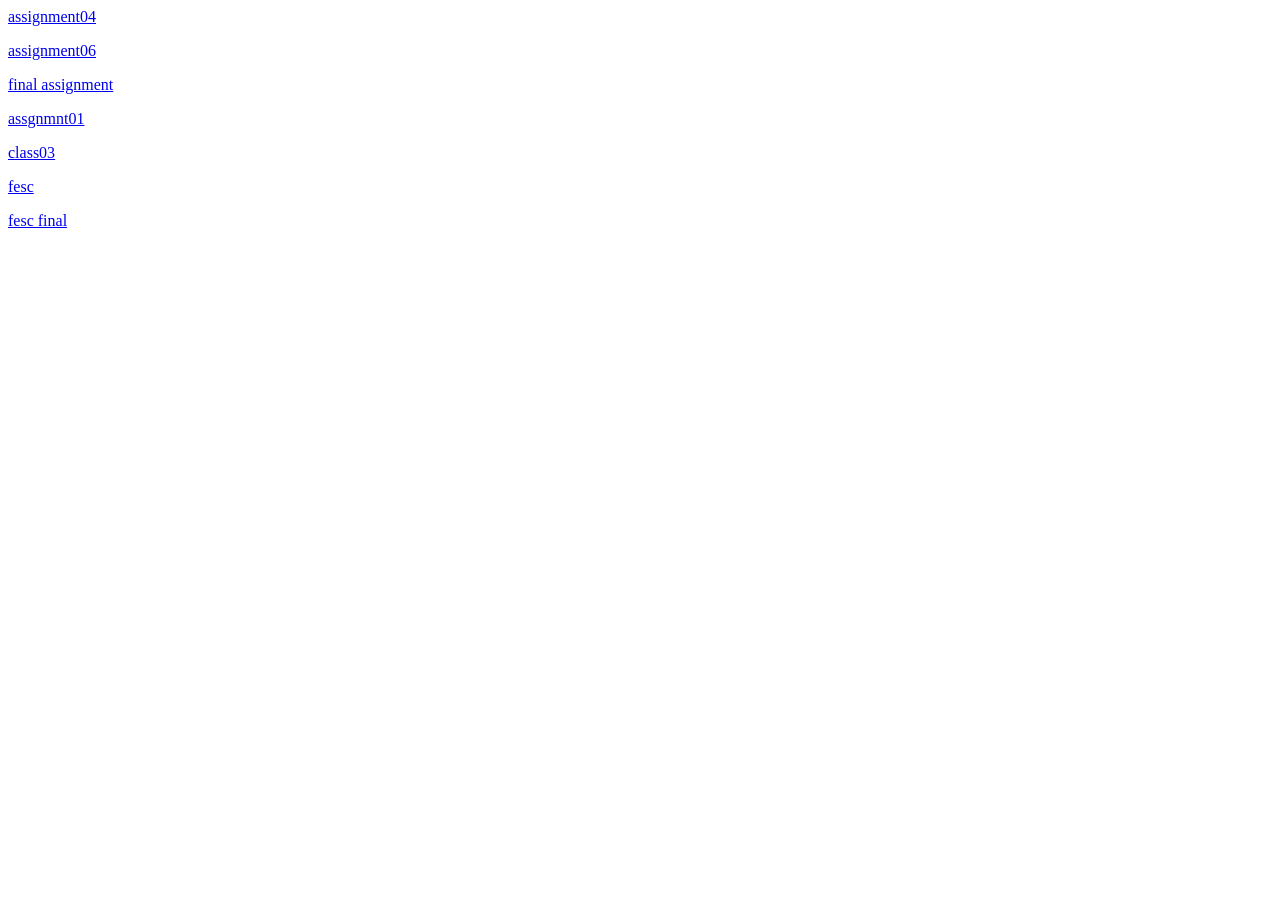
<file: index.html>
<html>
  <head>
    <title>my github pages</title>
  </head>
  <body>
    <p><a href="assignment04/">assignment04</a></p>
    <p><a href="assignment06/">assignment06</a></p>
    <p><a href="final_assignment/">final assignment</a></p>
    <p><a href="assgnmnt01/">assgnmnt01</a></p>
    <p><a href="class03/">class03</a></p>
	<p><a href="fesc/">fesc</a></p>
	<p><a href="fesc_final/home.html">fesc final</a></p>
  </body>
</html>
</file>
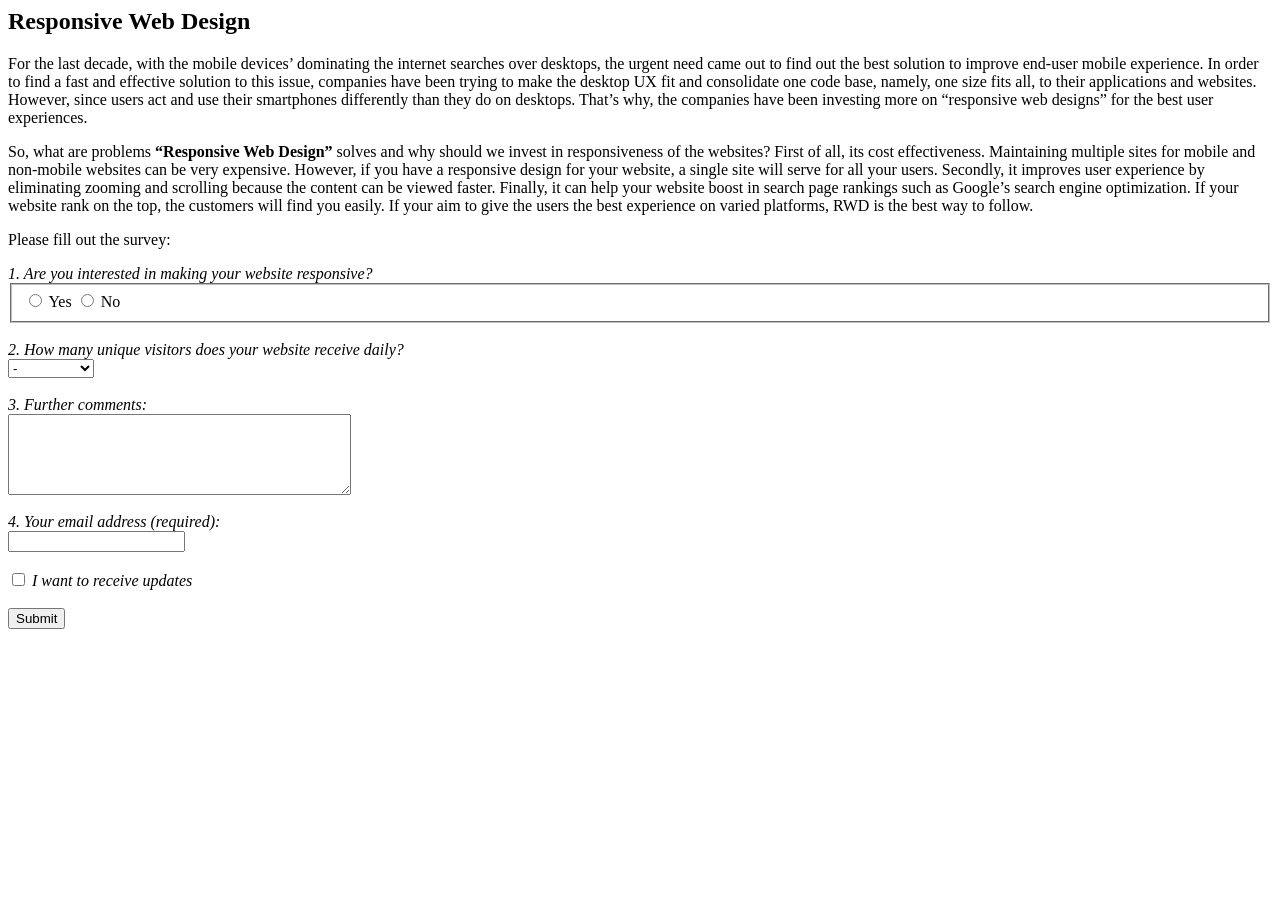
<file: assgnmnt01/index.html>
<DOCTYPE html>
<html lang="en">
  <head>
    <meta charset="utf-8">
    <title>Responsive Web Design</title>
    <script>

    </script>
  </head>
  <body>
    <h2>Responsive Web Design</h2>
	<p>For the last decade, with the mobile devices’ dominating the internet searches over desktops, the urgent need came out to find out the best solution to improve end-user mobile experience. In order to find a fast and effective solution to this issue, companies have been trying to make the desktop UX fit and consolidate one code base, namely, one size fits all, to their applications and websites. However, since users act and use their smartphones differently than they do on desktops. That’s why, the companies have been investing more on “responsive web designs” for the best user experiences. </p>
    <p>So, what are problems <strong>“Responsive Web Design”</strong> solves and why should we invest in responsiveness of the websites? First of all, its cost effectiveness. Maintaining multiple sites for mobile and non-mobile websites can be very expensive. However, if you have a responsive design for your website, a single site will serve for all your users. Secondly, it improves user experience by eliminating zooming and scrolling because the content can be viewed faster. Finally, it can help your website boost in search page rankings such as Google’s search engine optimization. If your website rank on the top, the customers will find you easily. If your aim to give the users the best experience on varied platforms, RWD is the best way to follow. </p>
  
    <div id="survey">
      <p>Please fill out the survey:</p>
      <form id=frm>
        <label> <em>1. Are you interested in making your website responsive? </em> </label> <br/>
        <fieldset data-role="controlgroup" data-type="horizontal">     
          <input data-mini= "true" type="radio" name="rdIsBP" id="rdIsBPYes" value="" />
          <label for="rdIsBPYes">Yes</label>
          <input data-mini="true"  type="radio" name="rdIsBP" id="rdIsBPNo" value="choice-1"  />
          <label for="rdIsBPNo">No</label>
        </fieldset> <br/>
        <label> <em>2. How many unique visitors does your website receive daily?</em> </label> <br/>
        <select required>
          <option value="">-</option>
          <option value="100">0 - 100</option>
          <option value="1000">100 - 1000</option>
          <option value="1000+">1000+</option>
        </select> <br/> <br/>
        <label> <em>3. Further comments:</em> </label> <br/>
        <textarea name="Text1" cols="40" rows="5"></textarea> <br/> <br/>
        <label> <em>4. Your email address (required):</em> </label> <br/>
        <input type="text" name="eaddress" required/> <br/> <br/>
        <input id="checkBox" type="checkbox">
        <label> <em>I want to receive updates </em> </label> <br/> <br/>

        
        <input type="submit" id="btnsubmit" value="Submit" onclick="submitted();"/>
      </form>
    </div>
    <script>
      function submitted() {
        document.getElementById("survey").innerHTML = "<p>Thank you for filling out the survey!";
      }
    </script>
  </body> 
</html>
</file>
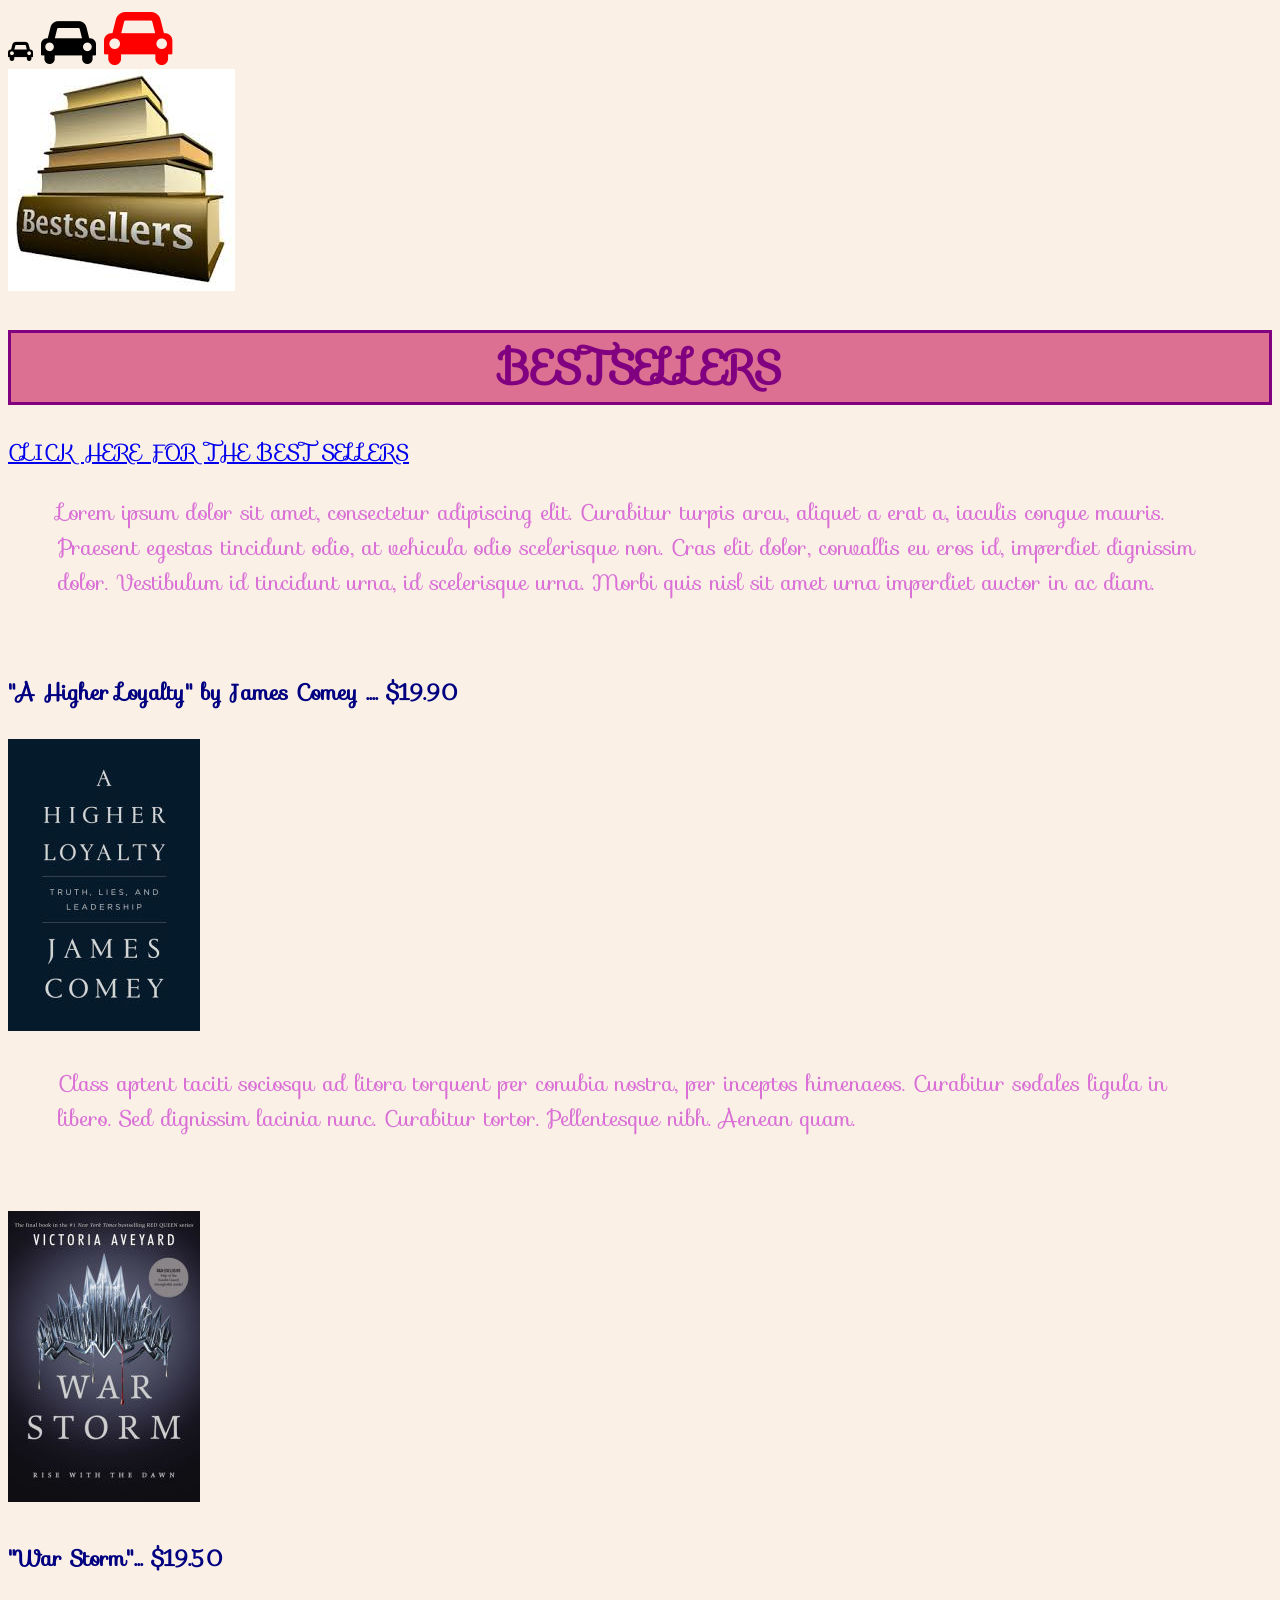
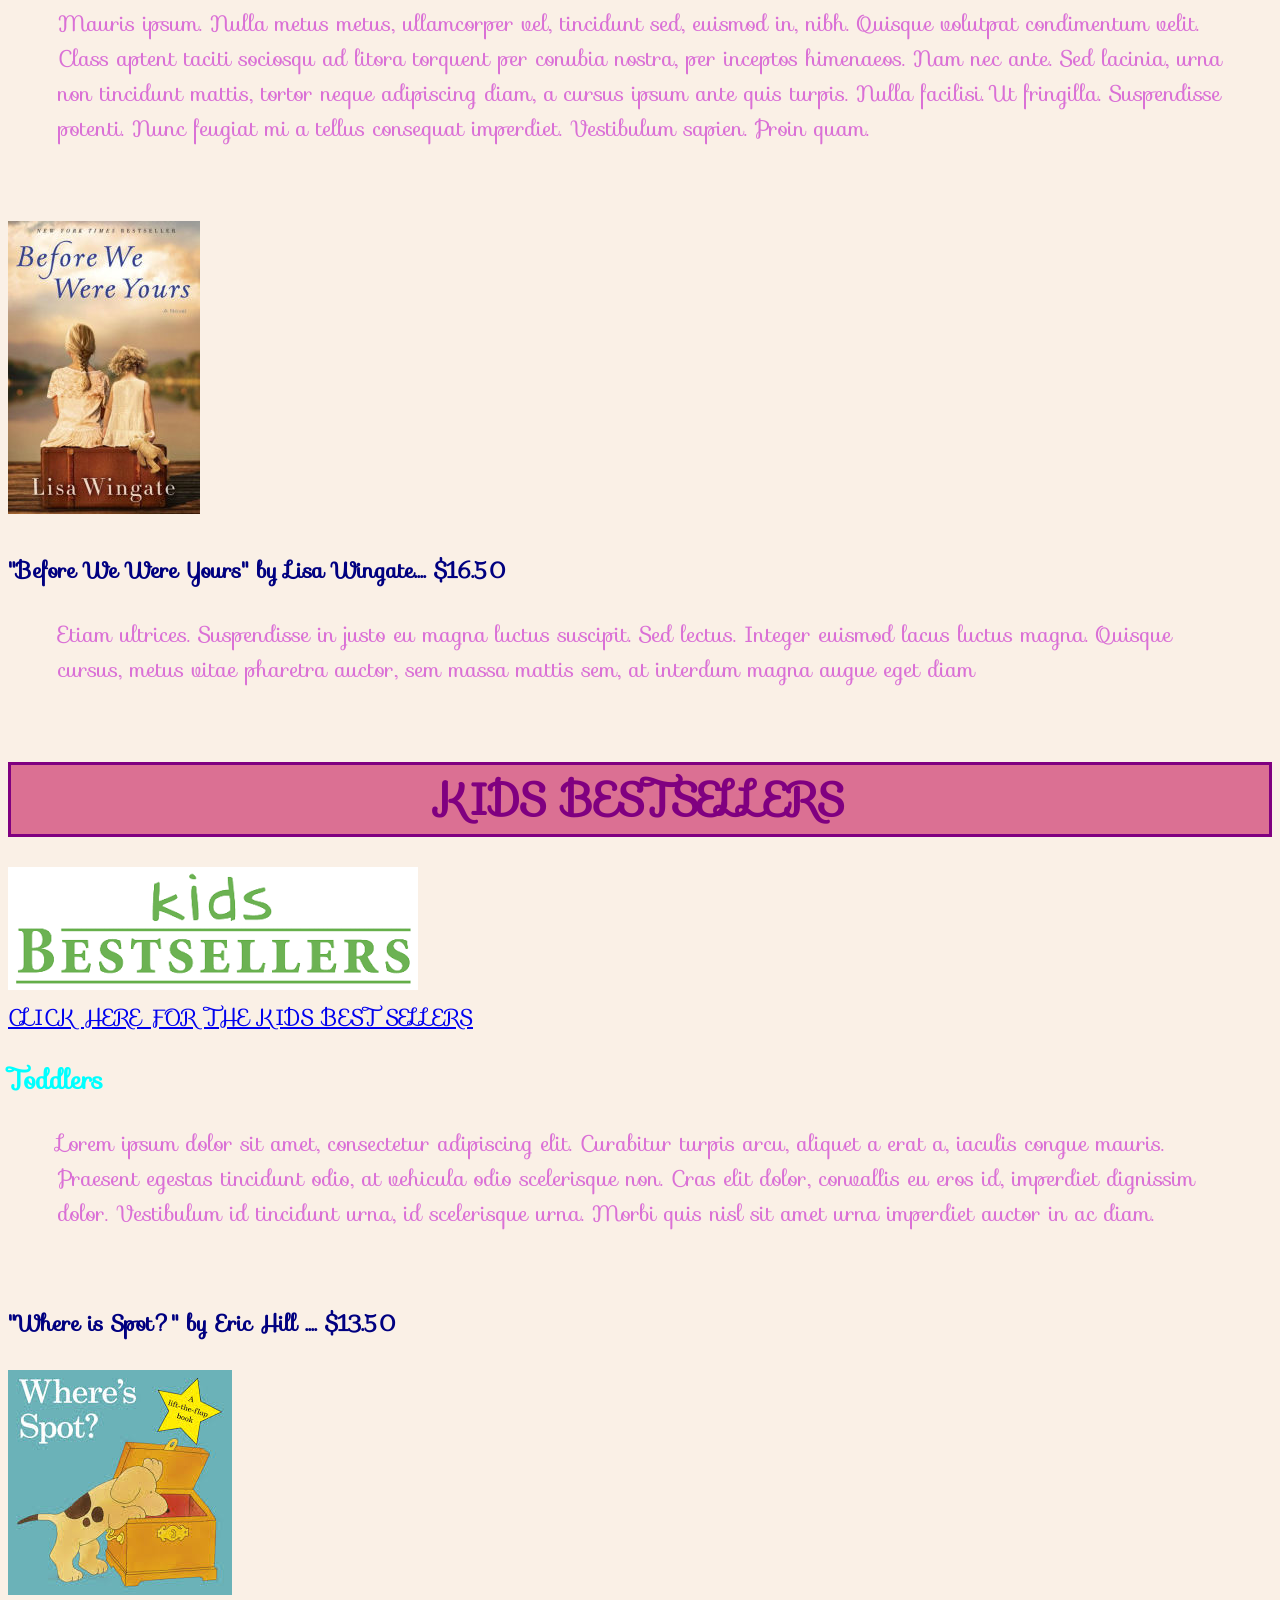
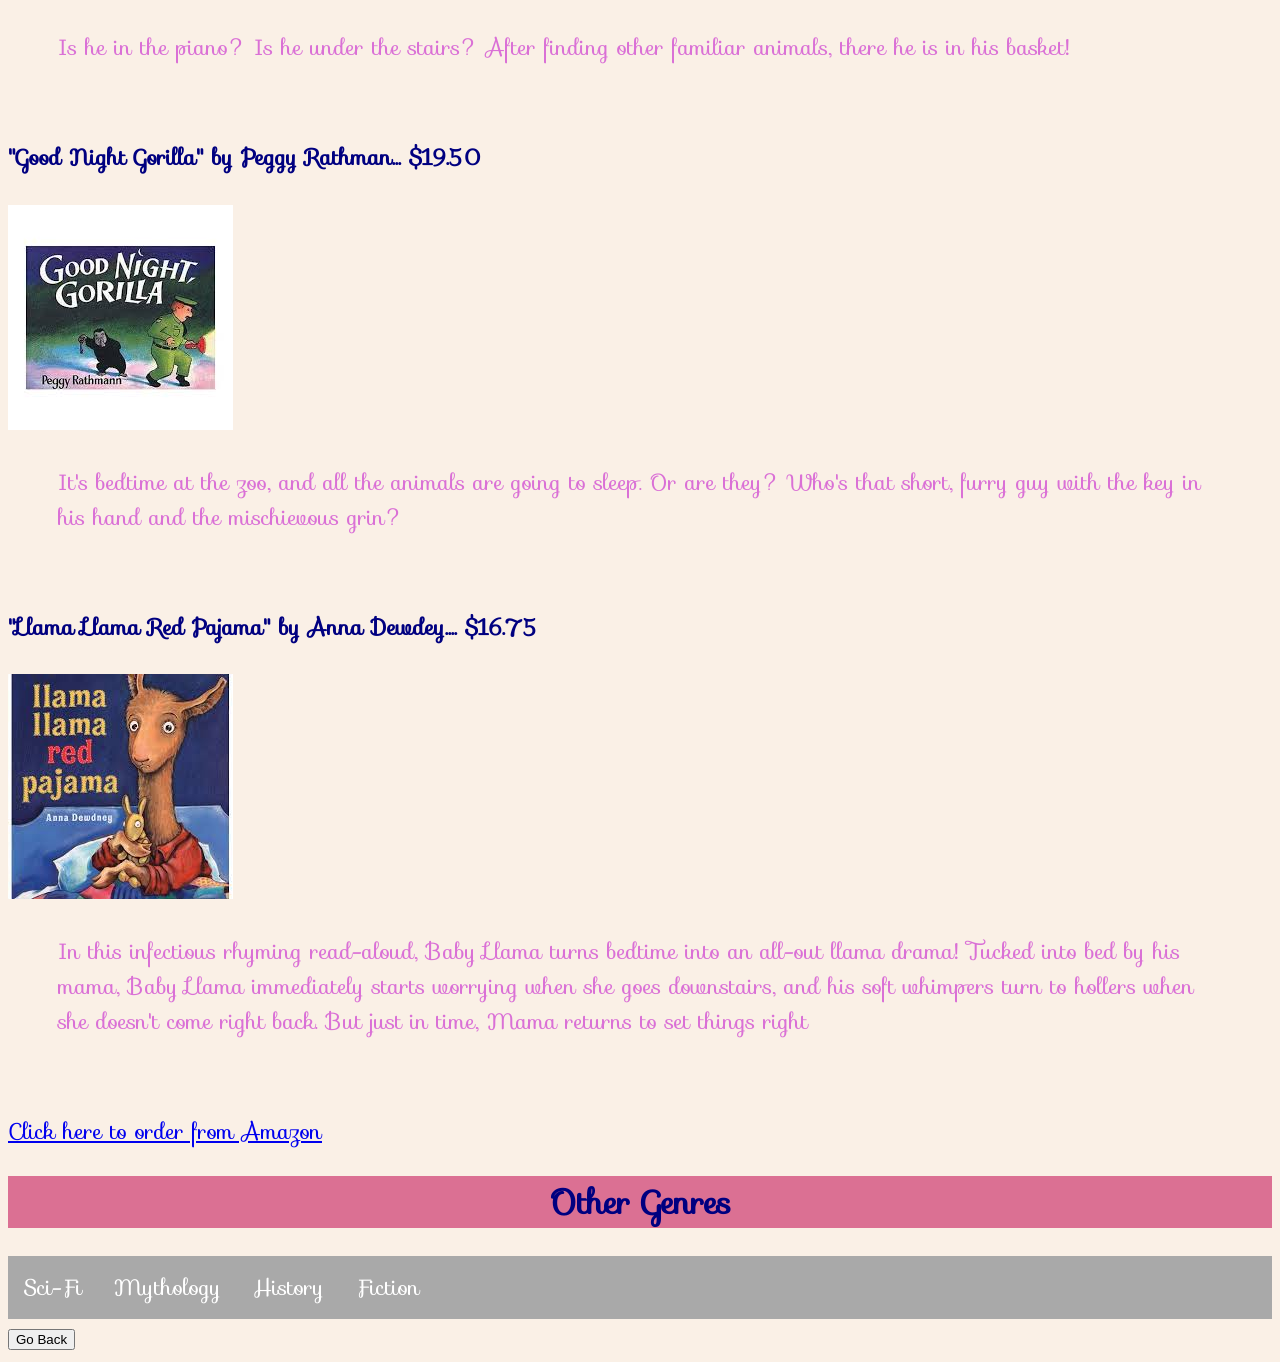
<file: assignment04/index.html>
<!DOCTYPE html>
<html lang="en">
 
<head>
   <title>Best Sellers</title>
  <meta charset="UTF-8"/>
  
  <link rel="stylesheet" href="https://cdnjs.cloudflare.com/ajax/libs/font-awesome/4.7.0/css/font-awesome.min.css">
<link href='https://fonts.googleapis.com/css?family=Sofia' rel='stylesheet'>
<style>
body {
    font-family: 'Sofia';font-size: 22px;
}
</style>

  
<link href="first-stylesheet.css" rel="stylesheet" type="text/css">
</head>
 <body>
   
   <i class="fa fa-car"></i>
<i class="fa fa-car" style="font-size:48px;"></i>
<i class="fa fa-car" style="font-size:60px;color:red;"></i>
   
   <main>
    <div class="BESTSELLERS"></div>
      <div class="KIDSBESTSELLERS"></div>

  </main>
   
    <img src="./images/bestsellers.jfif" alt="bestsellers image"> 
    <h1>BESTSELLERS</h1> 
     <nav>
         <a href="https://www.barnesandnoble.com/b/books/_/N-1fZ29Z8q8">CLICK HERE FOR THE BEST SELLERS</a>
   </nav>
   
     <p>Lorem ipsum dolor sit amet, consectetur adipiscing elit. Curabitur turpis arcu, aliquet a erat a, iaculis congue mauris. Praesent egestas tincidunt odio, at vehicula odio scelerisque non. Cras elit dolor, convallis eu eros id, imperdiet dignissim dolor. Vestibulum id tincidunt urna, id scelerisque urna. Morbi quis nisl sit amet urna imperdiet auctor in ac diam.</p>
   
        <h4>"A Higher Loyalty" by James Comey .... $19.90</h4>
   <img src="./images/a-higher-loyalty.jpg" alt= "book cover">
              <p>Class aptent taciti sociosqu ad litora torquent per conubia nostra, per inceptos himenaeos. Curabitur sodales ligula in libero. Sed dignissim lacinia nunc. Curabitur tortor. Pellentesque nibh. Aenean quam. </p>
   
   <img src="./images/war-storm.jpg" alt= "book-cover">
          <h4>"War Storm"... $19.50</h4>
   
              <p>Mauris ipsum. Nulla metus metus, ullamcorper vel, tincidunt sed, euismod in, nibh. Quisque volutpat condimentum velit. Class aptent taciti sociosqu ad litora torquent per conubia nostra, per inceptos himenaeos. Nam nec ante. Sed lacinia, urna non tincidunt mattis, tortor neque adipiscing diam, a cursus ipsum ante quis turpis. Nulla facilisi. Ut fringilla. Suspendisse potenti. Nunc feugiat mi a tellus consequat imperdiet. Vestibulum sapien. Proin quam. </p>
   
   <img src="./images/before-we-were-yours.jpg" alt= "book-cover">
          <h4>"Before We Were Yours" by Lisa Wingate.... $16.50</h4>
   
              <p>Etiam ultrices. Suspendisse in justo eu magna luctus suscipit. Sed lectus. Integer euismod lacus luctus magna. Quisque cursus, metus vitae pharetra auctor, sem massa mattis sem, at interdum magna augue eget diam</p>
   
<h1>KIDS BESTSELLERS</h1>
    <img src="./images/kidsbestsellers.png" alt= "kids bestseller image"> 
     <nav>
    <a href="https://www.amazon.com/Best-Sellers-Books-Childrens/zgbs/books/4">CLICK HERE FOR THE KIDS BEST SELLERS</a>
       </nav>
   
   <h3>Toddlers</h3>
   
  <p>Lorem ipsum dolor sit amet, consectetur adipiscing elit. Curabitur turpis arcu, aliquet a erat a, iaculis congue mauris. Praesent egestas tincidunt odio, at vehicula odio scelerisque non. Cras elit dolor, convallis eu eros id, imperdiet dignissim dolor. Vestibulum id tincidunt urna, id scelerisque urna. Morbi quis nisl sit amet urna imperdiet auctor in ac diam.</p>
   
          <h4>"Where is Spot?" by Eric Hill .... $13.50</h4>
   <img src="./images/where-is-spot.jfif" alt= "book cover">
              <p>Is he in the piano? Is he under the stairs? After finding other familiar animals, there he is in his basket!</p>
   
          <h4>"Good Night Gorilla" by Peggy Rathman... $19.50</h4>
   <img src="./images/good-night-gorilla.jfif" alt= "book cover">
              <p>It's bedtime at the zoo, and all the animals are going to sleep. Or are they? Who's that short, furry guy with the key in his hand and the mischievous grin?</p>
   
          <h4>"Llama Llama Red Pajama" by Anna Dewdey.... $16.75</h4>
   <img src="./images/llama-llama.jfif" alt= "book cover">
              <p>In this infectious rhyming read-aloud, Baby Llama turns bedtime into an all-out llama drama! Tucked into bed by his mama, Baby Llama immediately starts worrying when she goes downstairs, and his soft whimpers turn to hollers when she doesn't come right back. But just in time, Mama returns to set things right</p>
         
    
        <nav>
    <a href="https://www.amazon.com">Click here to order from Amazon</a>
       </nav>
   
<h2>Other Genres</h2>

<ul>
  <li> <nav>
    <a href="https://www.barnesandnoble.com/b/books/science-fiction-fantasy/_/N-1fZ29Z8q8Z180l;jsessionid=A5254EA1C554420678A964BC7323AFB2.prodny_store01-atgap03">Sci-Fi</a>
       </nav></li>
 <li> <nav>
    <a href="https://www.barnesandnoble.com/b/books/literature/folklore-mythology/_/N-1fZ29Z8q8Z2geb">Mythology</a>
       </nav></li>
   <li> <nav>
    <a href="https://www.barnesandnoble.com/b/books/history/_/N-1fZ29Z8q8Z11km">History</a>
       </nav></li>
   <li> <nav>
    <a href="https://www.barnesandnoble.com/b/books/fiction/_/N-1fZ29Z8q8Z10h8">Fiction</a>
       </nav></li>
  
   </ul>
   
   <button>Go Back</button>
   <nav>
    <a href="https://www.amazon.com"></a>
       </nav>
   
  </body>
</html>
</file>
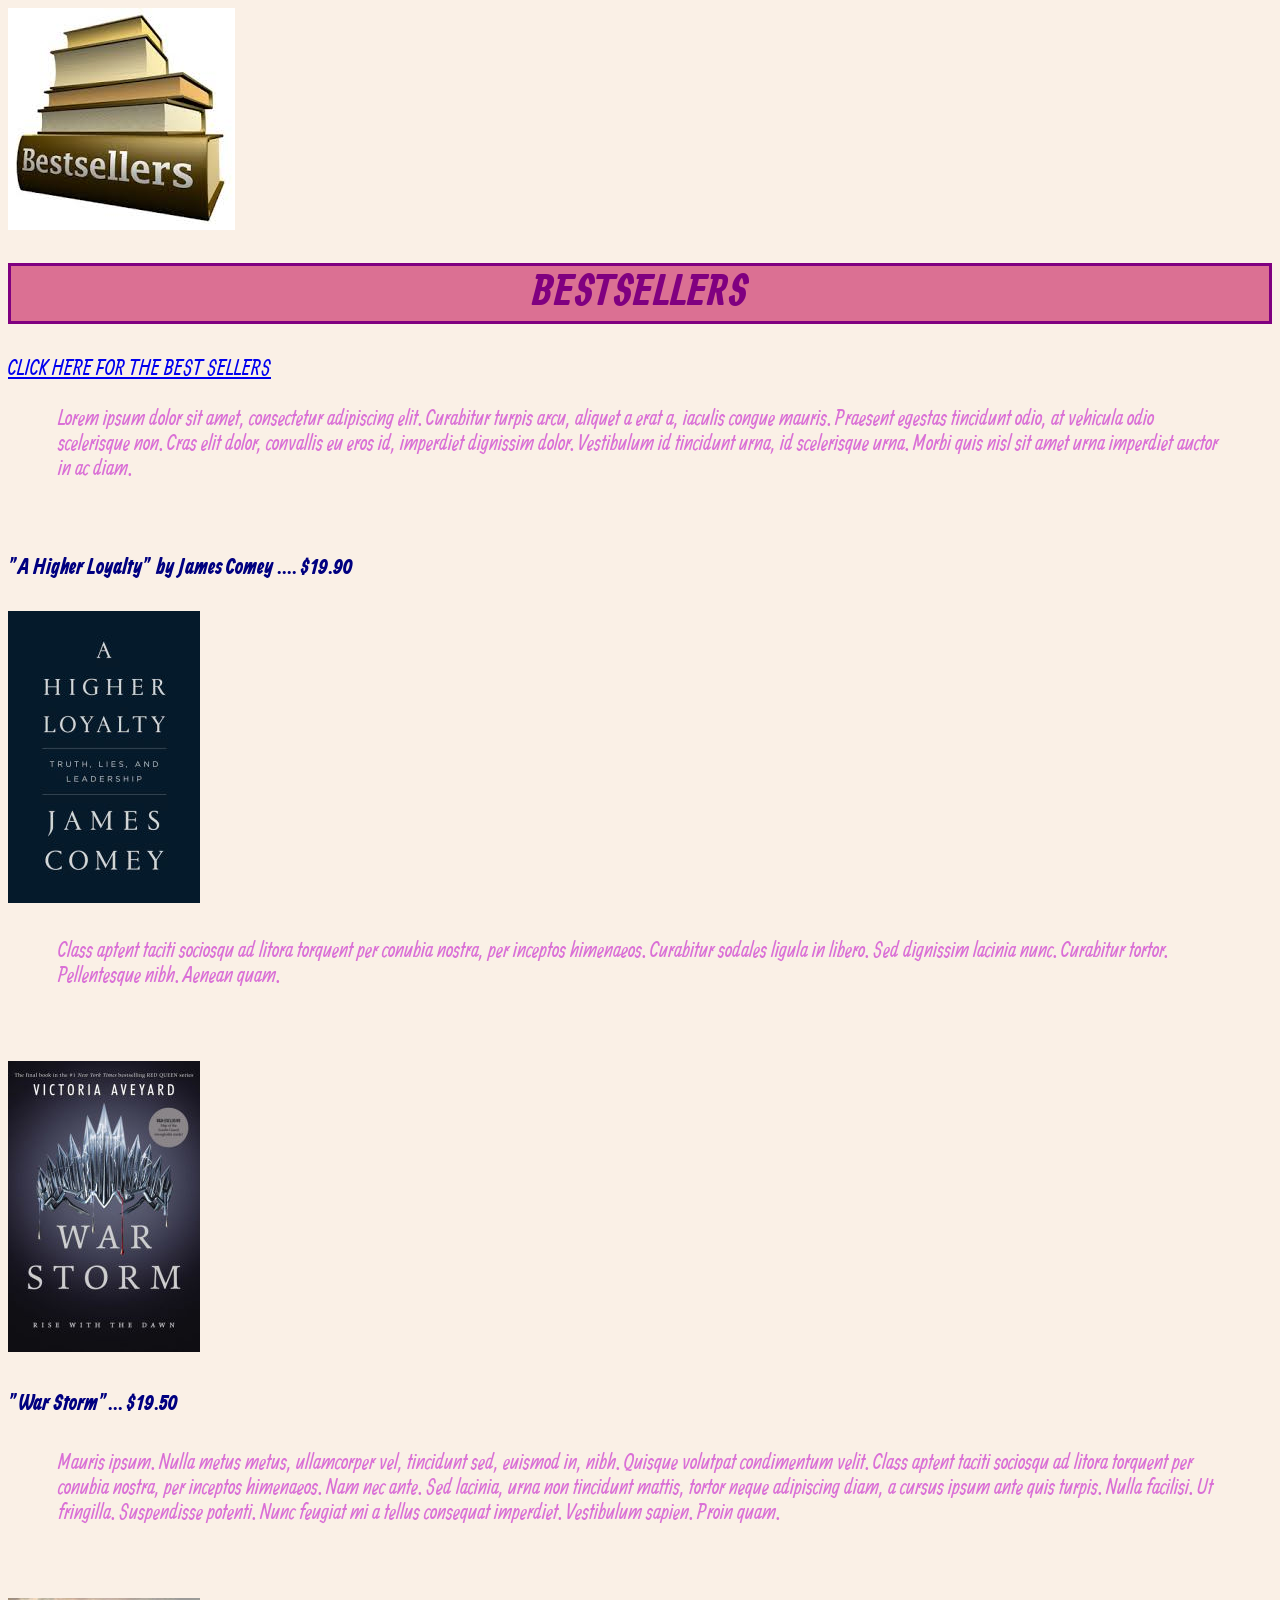
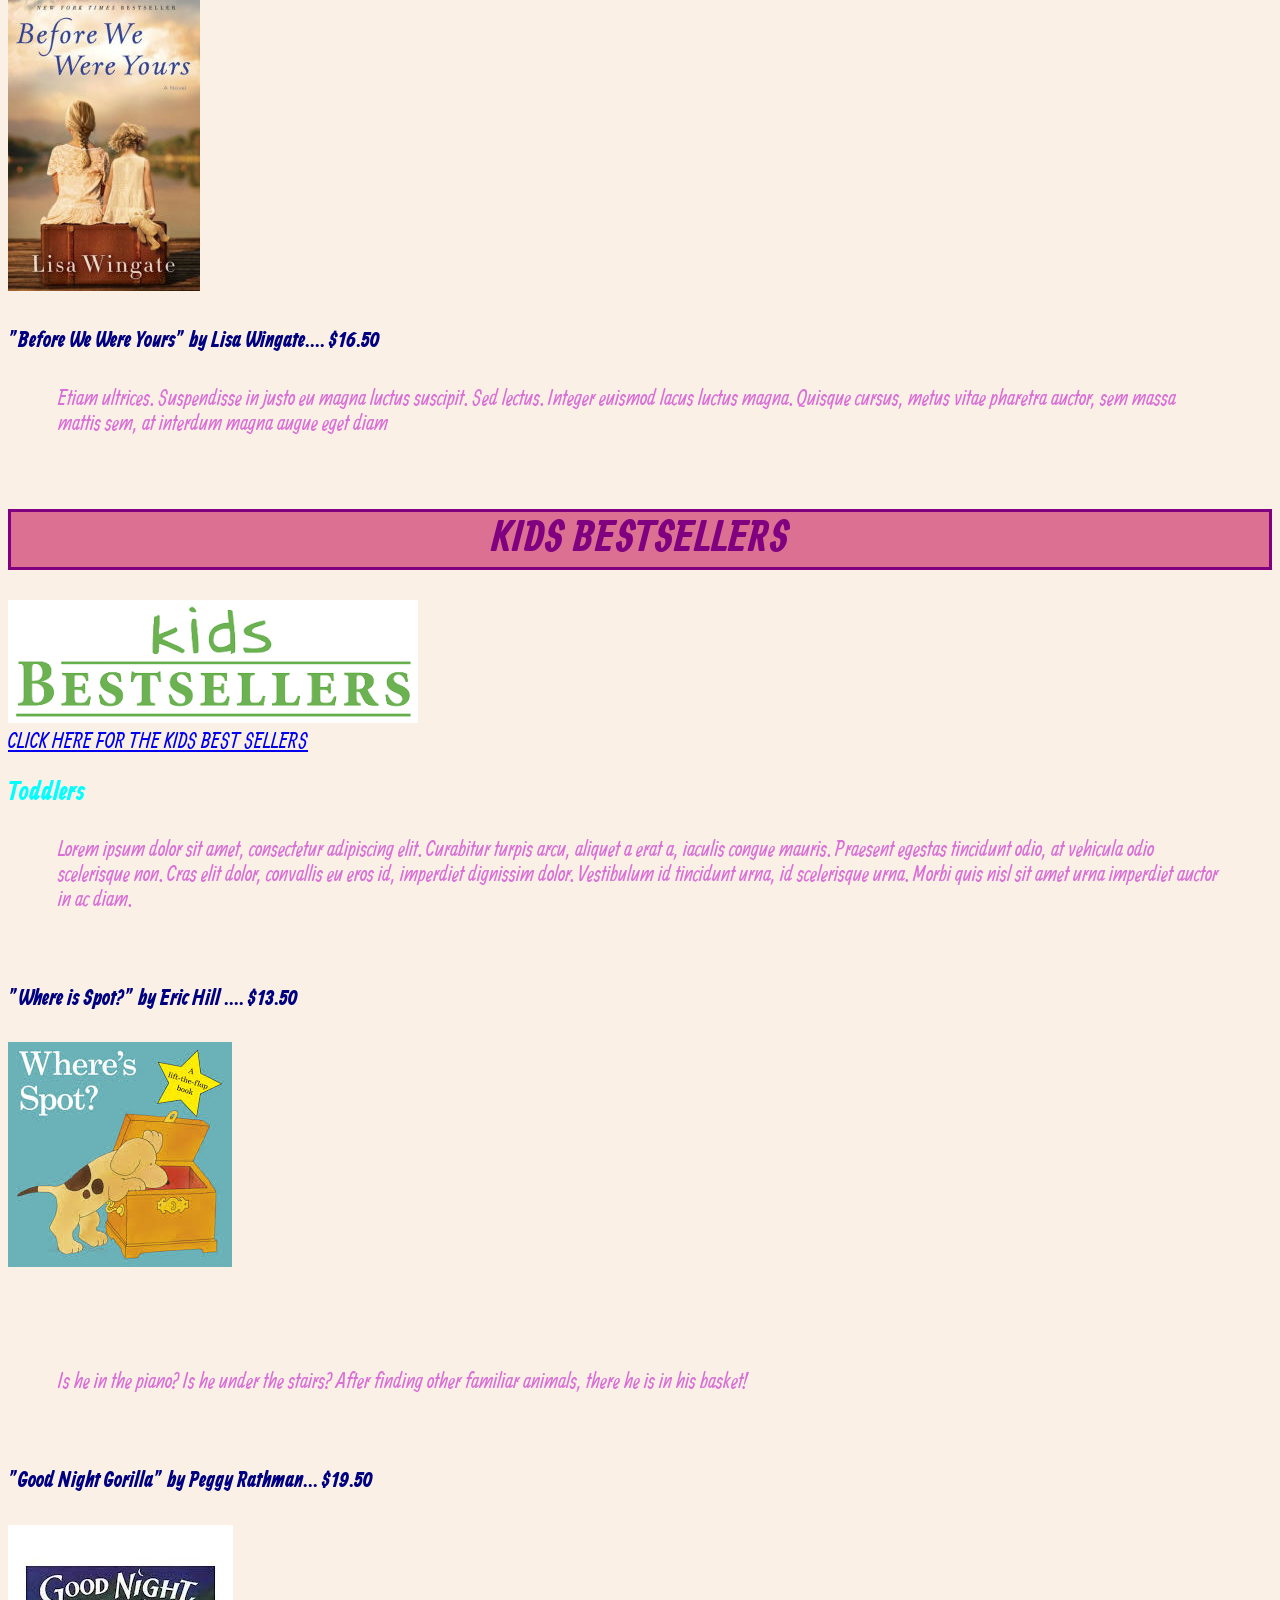
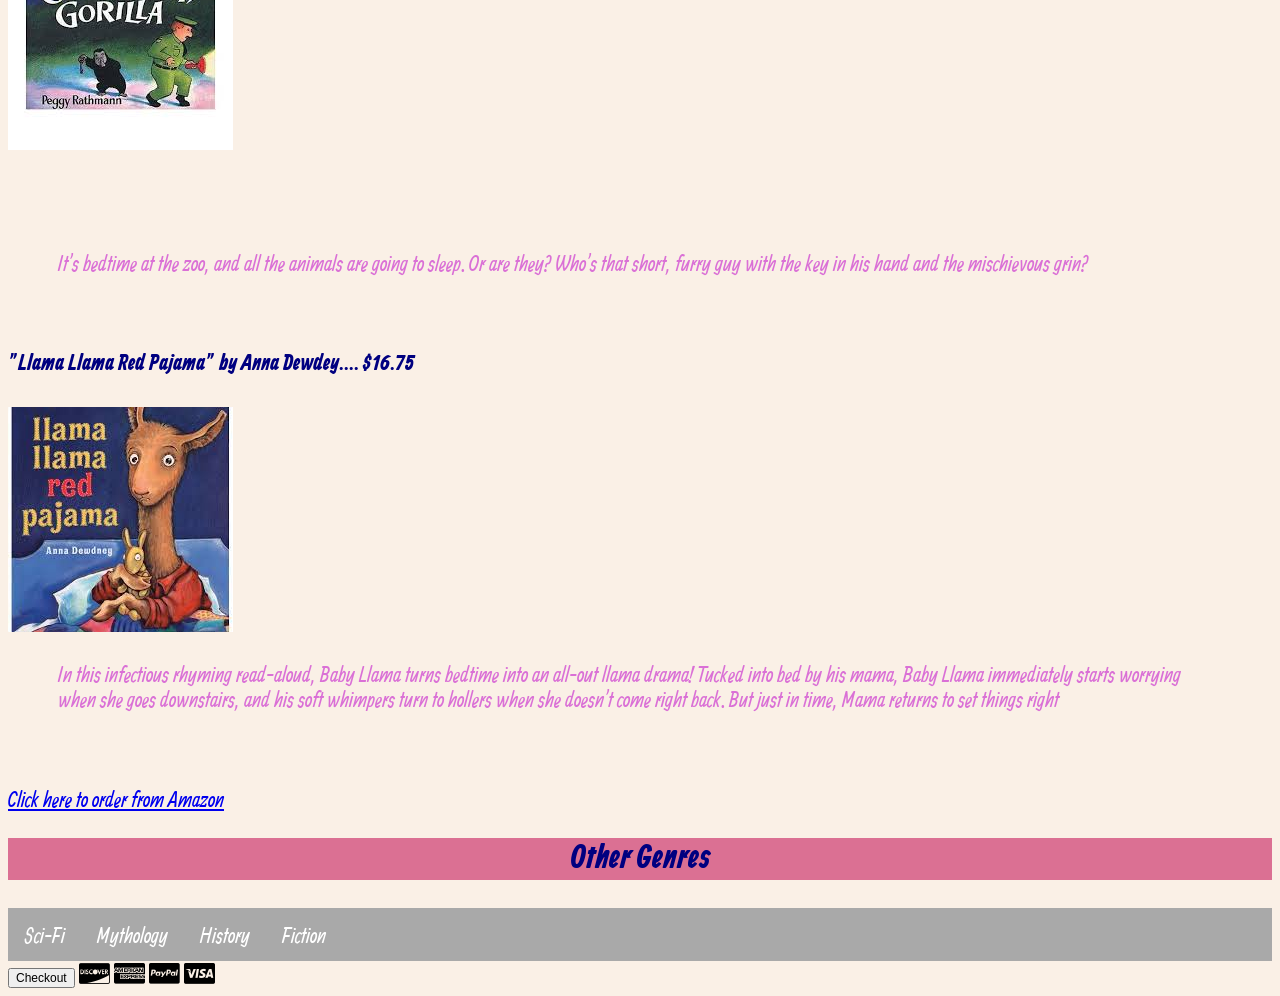
<file: assignment06/index.html>
<!DOCTYPE html>
<html lang="en">
 
<head>
   <title>Best Sellers</title>
  <meta charset="UTF-8"/>

  <link href='https://fonts.googleapis.com/css?family=Allan' rel='stylesheet'>
  <meta name="viewport" content="width=device-width, initial-scale=1">
<link rel="stylesheet" href="https://cdnjs.cloudflare.com/ajax/libs/font-awesome/4.7.0/css/font-awesome.min.css">
<style>
body {
    font-family: 'Allan';font-size: 22px;
}
</style>
  
<link href="first-stylesheet.css" rel="stylesheet" type="text/css">
</head>
 <body>
   
    <img src="./images/bestsellers.jfif" alt="bestsellers image"> 
    <h1>BESTSELLERS</h1> 
     <nav>
         <a href="https://www.barnesandnoble.com/b/books/_/N-1fZ29Z8q8">CLICK HERE FOR THE BEST SELLERS</a>
   </nav>
   
     <p>Lorem ipsum dolor sit amet, consectetur adipiscing elit. Curabitur turpis arcu, aliquet a erat a, iaculis congue mauris. Praesent egestas tincidunt odio, at vehicula odio scelerisque non. Cras elit dolor, convallis eu eros id, imperdiet dignissim dolor. Vestibulum id tincidunt urna, id scelerisque urna. Morbi quis nisl sit amet urna imperdiet auctor in ac diam.</p>
   
        <h4>"A Higher Loyalty" by James Comey .... $19.90</h4>
   <div><img src="./images/a-higher-loyalty.jpg" alt= "book cover"></div>
              <p>Class aptent taciti sociosqu ad litora torquent per conubia nostra, per inceptos himenaeos. Curabitur sodales ligula in libero. Sed dignissim lacinia nunc. Curabitur tortor. Pellentesque nibh. Aenean quam. </p>
   
    <div><img src="./images/war-storm.jpg" alt= "book-cover"></div>
          <h4>"War Storm"... $19.50</h4>
   
              <p>Mauris ipsum. Nulla metus metus, ullamcorper vel, tincidunt sed, euismod in, nibh. Quisque volutpat condimentum velit. Class aptent taciti sociosqu ad litora torquent per conubia nostra, per inceptos himenaeos. Nam nec ante. Sed lacinia, urna non tincidunt mattis, tortor neque adipiscing diam, a cursus ipsum ante quis turpis. Nulla facilisi. Ut fringilla. Suspendisse potenti. Nunc feugiat mi a tellus consequat imperdiet. Vestibulum sapien. Proin quam. </p>
   
  <div><img src="./images/before-we-were-yours.jpg" alt= "book-cover"></div>
          <h4>"Before We Were Yours" by Lisa Wingate.... $16.50</h4>
   
              <p>Etiam ultrices. Suspendisse in justo eu magna luctus suscipit. Sed lectus. Integer euismod lacus luctus magna. Quisque cursus, metus vitae pharetra auctor, sem massa mattis sem, at interdum magna augue eget diam</p>
   
<h1>KIDS BESTSELLERS</h1>
    <img src="./images/kidsbestsellers.png" alt= "kids bestseller image"> 
     <nav>
    <a href="https://www.amazon.com/Best-Sellers-Books-Childrens/zgbs/books/4">CLICK HERE FOR THE KIDS BEST SELLERS</a>
       </nav>
   
   <h3>Toddlers</h3>
   
  <p>Lorem ipsum dolor sit amet, consectetur adipiscing elit. Curabitur turpis arcu, aliquet a erat a, iaculis congue mauris. Praesent egestas tincidunt odio, at vehicula odio scelerisque non. Cras elit dolor, convallis eu eros id, imperdiet dignissim dolor. Vestibulum id tincidunt urna, id scelerisque urna. Morbi quis nisl sit amet urna imperdiet auctor in ac diam.</p>
   
          <h4>"Where is Spot?" by Eric Hill .... $13.50</h4>
  <div> <img src="./images/where-is-spot.jfif" alt= "book cover"></div>
              <p>Is he in the piano? Is he under the stairs? After finding other familiar animals, there he is in his basket!</p>
   
          <h4>"Good Night Gorilla" by Peggy Rathman... $19.50</h4>
   <div> <img src="./images/good-night-gorilla.jfif" alt= "book cover"></div>
              <p>It's bedtime at the zoo, and all the animals are going to sleep. Or are they? Who's that short, furry guy with the key in his hand and the mischievous grin?</p>
   
          <h4>"Llama Llama Red Pajama" by Anna Dewdey.... $16.75</h4>
   <img src="./images/llama-llama.jfif" alt= "book cover">
     
              <p>In this infectious rhyming read-aloud, Baby Llama turns bedtime into an all-out llama drama! Tucked into bed by his mama, Baby Llama immediately starts worrying when she goes downstairs, and his soft whimpers turn to hollers when she doesn't come right back. But just in time, Mama returns to set things right</p>
         
    
        <nav>
    <a href="https://www.amazon.com">Click here to order from Amazon</a>
       </nav>
   
<h2>Other Genres</h2>

<ul>
  <li> <nav>
    <a href="https://www.barnesandnoble.com/b/books/science-fiction-fantasy/_/N-1fZ29Z8q8Z180l;jsessionid=A5254EA1C554420678A964BC7323AFB2.prodny_store01-atgap03">Sci-Fi</a>
       </nav></li>
 <li> <nav>
    <a href="https://www.barnesandnoble.com/b/books/literature/folklore-mythology/_/N-1fZ29Z8q8Z2geb">Mythology</a>
       </nav></li>
   <li> <nav>
    <a href="https://www.barnesandnoble.com/b/books/history/_/N-1fZ29Z8q8Z11km">History</a>
       </nav></li>
   <li> <nav>
    <a href="https://www.barnesandnoble.com/b/books/fiction/_/N-1fZ29Z8q8Z10h8">Fiction</a>
       </nav></li>
  
   </ul>
   
   <button style="font-size:12px">Checkout</button>
   <i class="fa fa-cc-discover" style="font-size:24px"></i>
   <i class="fa fa-cc-amex" style="font-size:24px"></i>
   <i class="fa fa-cc-paypal" style="font-size:24px"></i>
   <i class="fa fa-cc-visa" style="font-size:24px"></i>
  

  </body>
</html>
</file>
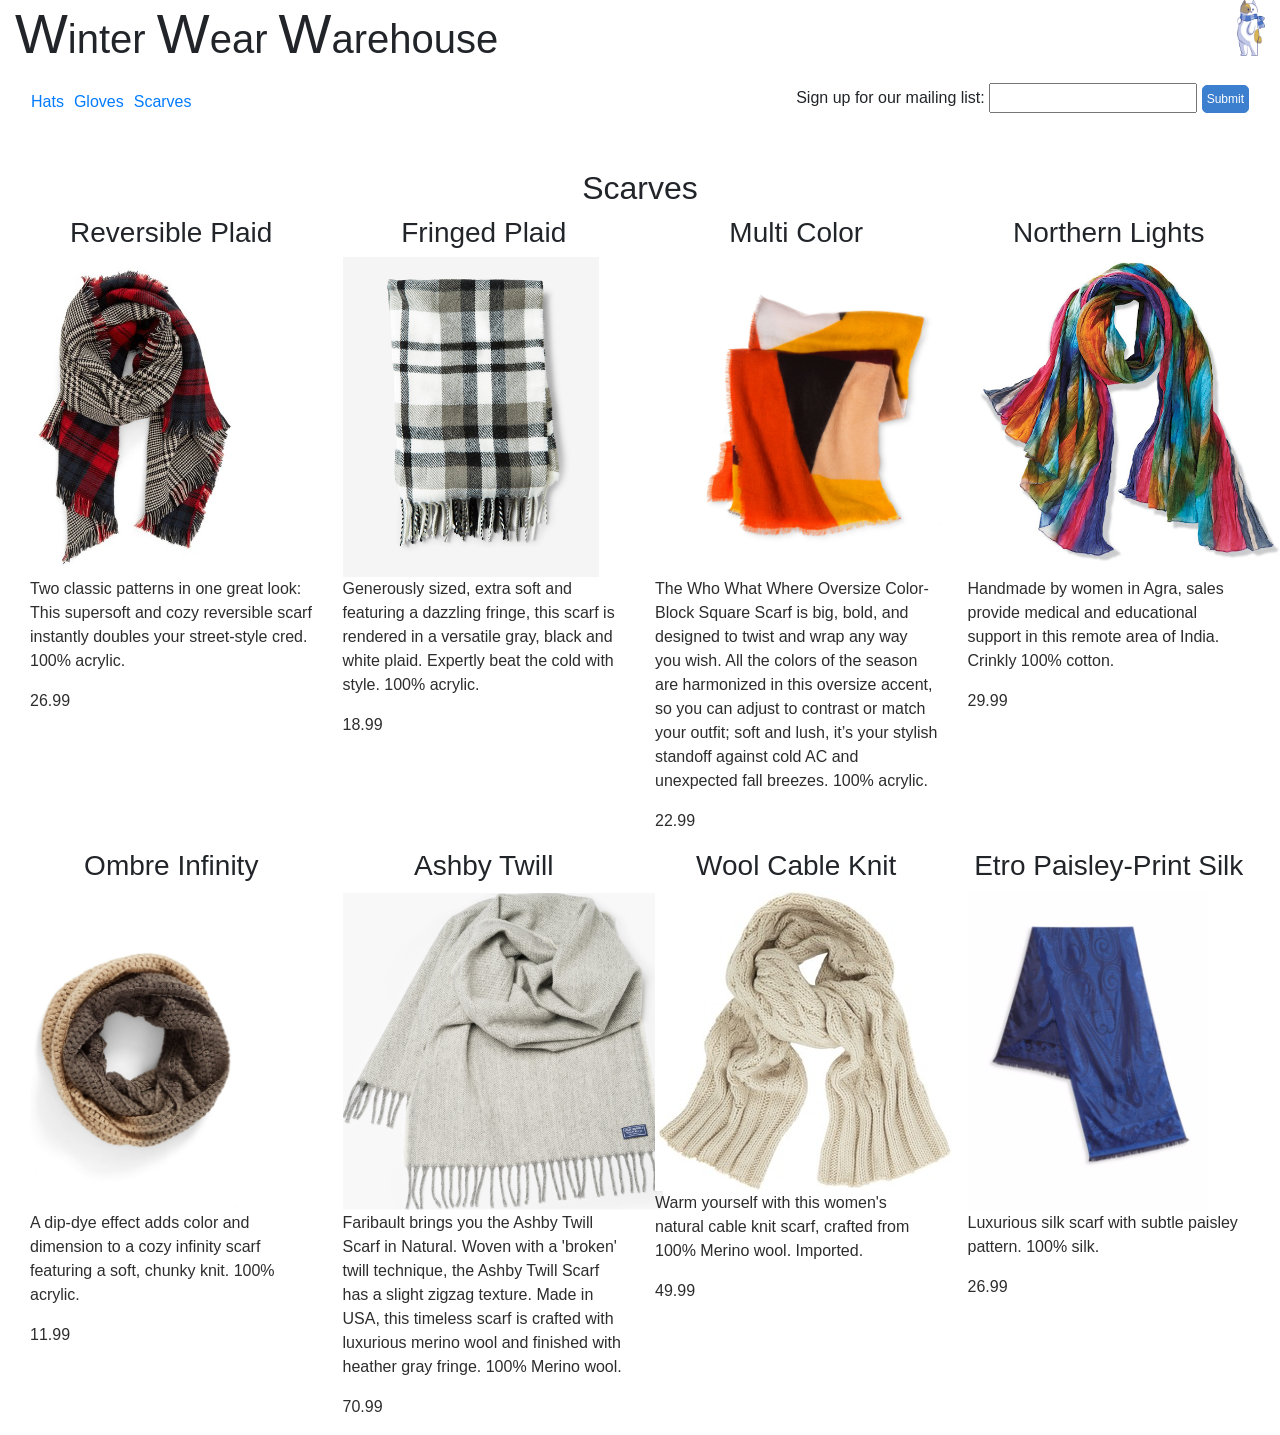
<file: class03/index.html>
<!DOCTYPE html>
<html lang="en">
<head>
  <title>Winter Scarves</title>

  <meta charset="utf-8">

  <link rel="stylesheet" href="styles/reset.css">
  <link rel="stylesheet" href="styles/main.css">
  <meta name="viewport" content="width=device-width, initial-scale=1">
  <link rel="stylesheet" href="https://maxcdn.bootstrapcdn.com/bootstrap/4.1.0/css/bootstrap.min.css">
  <script src="https://ajax.googleapis.com/ajax/libs/jquery/3.3.1/jquery.min.js"></script>
  <script src="https://cdnjs.cloudflare.com/ajax/libs/popper.js/1.14.0/umd/popper.min.js"></script>
  <script src="https://maxcdn.bootstrapcdn.com/bootstrap/4.1.0/js/bootstrap.min.js"></script>

  <!-- TODO: insert your personal Font Awesome CDN link here -->
</head>

<body>
  <div class="container-fluid">     
  <header>
    <img src="images/logo-scarfcat.png" alt="dapper cartoon cat wearing a scarf" align="right">
    <h1>
      <span class="logo-w">W</span>inter
      <span class="logo-w">W</span>ear
      <span class="logo-w">W</span>arehouse
    </h1>
    <nav>
      <ul class="navbar" role="navigation">
        <li class="fa fa-hats"><a href="#">Hats</a></li>
        <li class="fa fa-gloves"><a href="#">Gloves</a></li>
        <li class="fa fa-scarves"><a href="#">Scarves</a></li>
        <li class="navbar_center">
		</li>
        <li class="fa fa-form">
          <form>
            <label>Sign up for our mailing list:
              <input type="email" name="email">
			  <input type="submit" value="Submit" align="right">
            </label>
          </form>
		</li>
      </ul>
    </nav>

  </header>

  <main>
    <div class="container-fluid">
      <h2>Scarves</h2>

      <div class="row">
        <div class="col-sm-6 col-lg-4 col-xl-3">
          <h3>Reversible Plaid</h3>
          <img src="images/reversible-plaid.jpg" alt="reversible plaid scarf">
          <p>Two classic patterns in one great look: This supersoft and cozy reversible scarf instantly doubles your street-style cred. 100% acrylic.</p>
          <p>26.99</p>
        </div>

        <div class="col-sm-6 col-lg-4 col-xl-3">
          <h3>Fringed Plaid</h3>
          <img src="images/fringed-plaid.jpeg" alt="fringed plaid scarf">
          <p>Generously sized, extra soft and featuring a dazzling fringe, this scarf is rendered in a versatile gray, black and white plaid. Expertly beat the cold with style. 100% acrylic.</p>
          <p>18.99</p>
        </div>
        <div class="col-sm-6 col-lg-4 col-xl-3">
          <h3>Multi Color</h3>
          <img src="images/multi-color.jpeg" alt="multi color scarf">
          <p>The Who What Where Oversize Color-Block Square Scarf is big, bold, and designed to twist and wrap any way you wish. All the colors of the season are harmonized in this oversize accent, so you can adjust to contrast or match your outfit; soft and lush, it’s your stylish standoff against cold AC and unexpected fall breezes. 100% acrylic.</p>
          <p>22.99</p>
        </div>
        <div class="col-sm-6 col-lg-4 col-xl-3">
          <h3>Northern Lights</h3>
          <img src="images/northern-lights.jpg" alt="northern lights scarf">
          <p>Handmade by women in Agra, sales provide medical and educational support in this remote area of India. Crinkly 100% cotton.</p>
          <p>29.99</p>
        </div>
        <div class="col-sm-6 col-lg-4 col-xl-3">
          <h3>Ombre Infinity</h3>
          <img src="images/ombre-infinity.jpg" alt="ombre infinity scarf">
          <p>A dip-dye effect adds color and dimension to a cozy infinity scarf featuring a soft, chunky knit. 100% acrylic.</p>
          <p>11.99</p>
        </div>

        <div class="col-sm-6 col-lg-4 col-xl-3">
          <h3>Ashby Twill</h3>
          <img src="images/twill.jpg" alt="ashby twill scarf">
          <p>Faribault brings you the Ashby Twill Scarf in Natural. Woven with a 'broken' twill technique, the Ashby Twill Scarf has a slight zigzag texture. Made in USA, this timeless scarf is crafted with luxurious merino wool and finished with heather gray fringe. 100% Merino wool.</p>
          <p>70.99</p>
        </div>
        <div class="col-sm-6 col-lg-4 col-xl-3">
          <h3>Wool Cable Knit</h3>
          <img src="images/wool-cable.jpeg" alt="wool cable knit scarf">
          <p>Warm yourself with this women's natural cable knit scarf, crafted from 100% Merino wool. Imported.</p>
          <p>49.99</p>
        </div>

        <div class="col-sm-6 col-lg-4 col-xl-3">
          <h3>Etro Paisley-Print Silk</h3>
          <img src="images/etro.png" alt="etro paisley print silk scarf">
          <p>Luxurious silk scarf with subtle paisley pattern. 100% silk.</p>
          <p>26.99</p>
        </div>

      </div>
    </div>
  </main>
  <script src="js/script.js"></script>
</div></body>
</html>
</file>
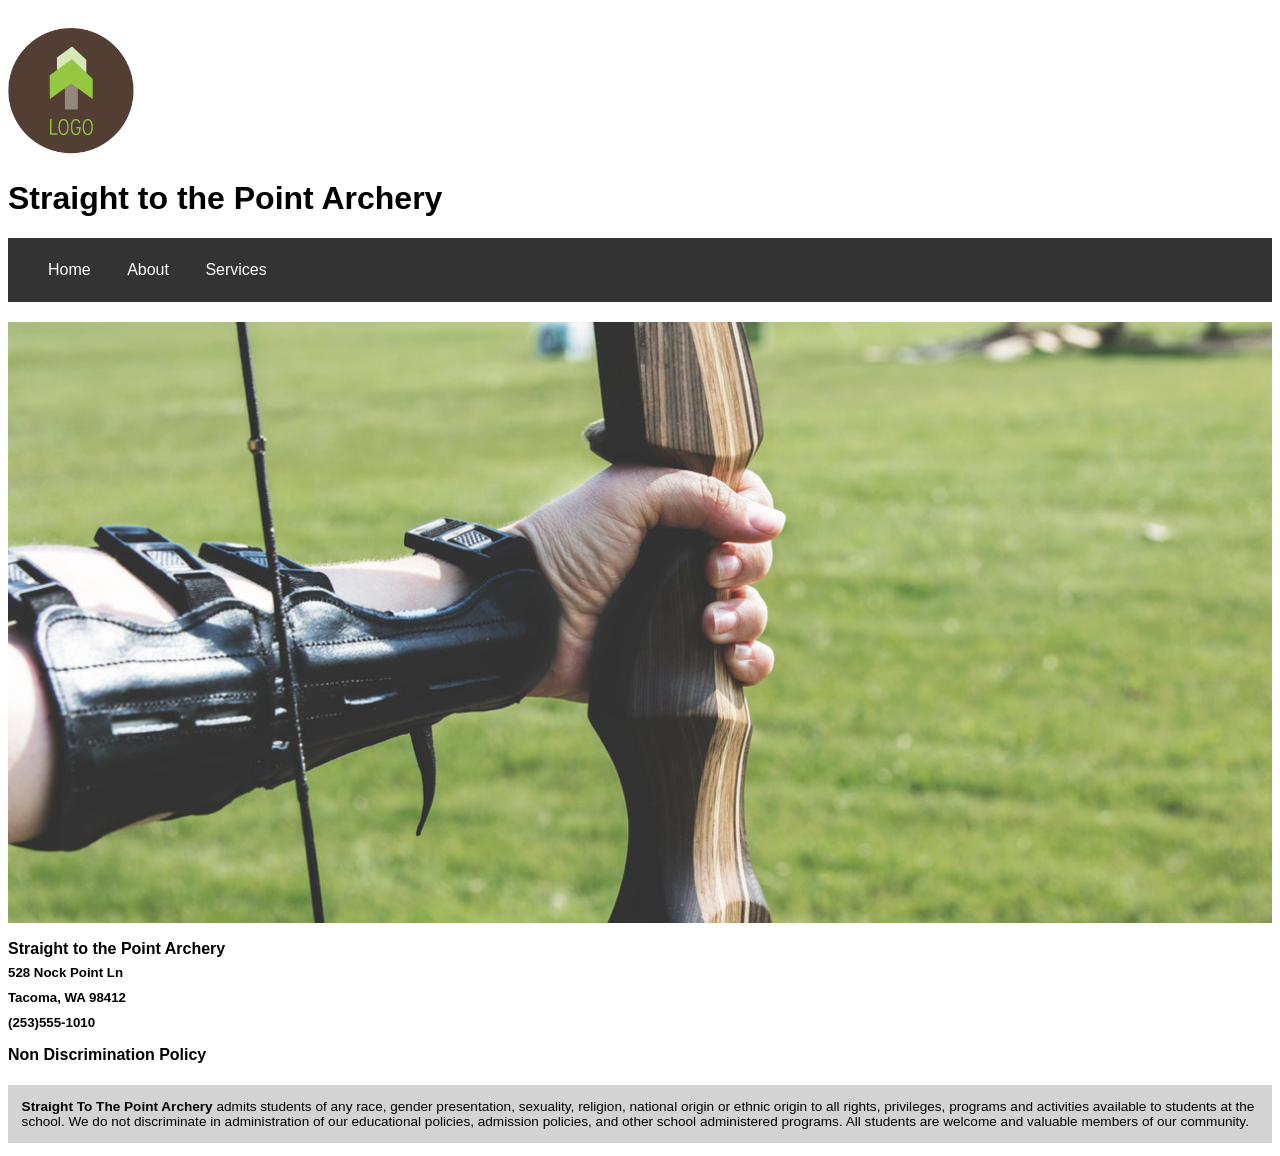
<file: final_assignment/index.html>
<!DOCTYPE html>
<html lang="en" dir="ltr">
  <head>
    <meta charset="utf-8">
    <title>STP Archery</title>
    <link href="stylesheet.css" type="text/css" rel="stylesheet"
          href=https://necolas.github.io/normalize.css/8.0.0/normalize.css>
  </head>
  <body>
    <header>
      <img src="images/logo.jpg" alt="logo" width="10%">
      <h1>Straight to the Point Archery</h1>
    </header>
    <nav>
      <ul>
        <li><a href="index.html">Home</a></li>
        <li><a href="about/about.html">About</a></li>
        <li><a href="services/services.html">Services</a></li>
      </ul>
    </nav>
    <img src="images/archery.jpg" alt="Picture of Bow"  width="100%">
    <section>
      <h4>Straight to the Point Archery</h4>
      <h5>528 Nock Point Ln</h5>
      <h5>Tacoma, WA 98412</h5>
      <h5>(253)555-1010</h5>
    </section>
    
    <h4> Non Discrimination Policy</h4>
    
    <footer>
  
      <p> <strong>Straight To The Point Archery</strong> admits students of any race, gender presentation, sexuality, religion, national origin or ethnic origin to all rights, privileges, programs and activities available to students at the school. We do not discriminate in administration of our educational policies, admission policies, and other school administered programs.
      All students are welcome and valuable members of our community.</p>
    </footer>

  </body>
</html>
</file>
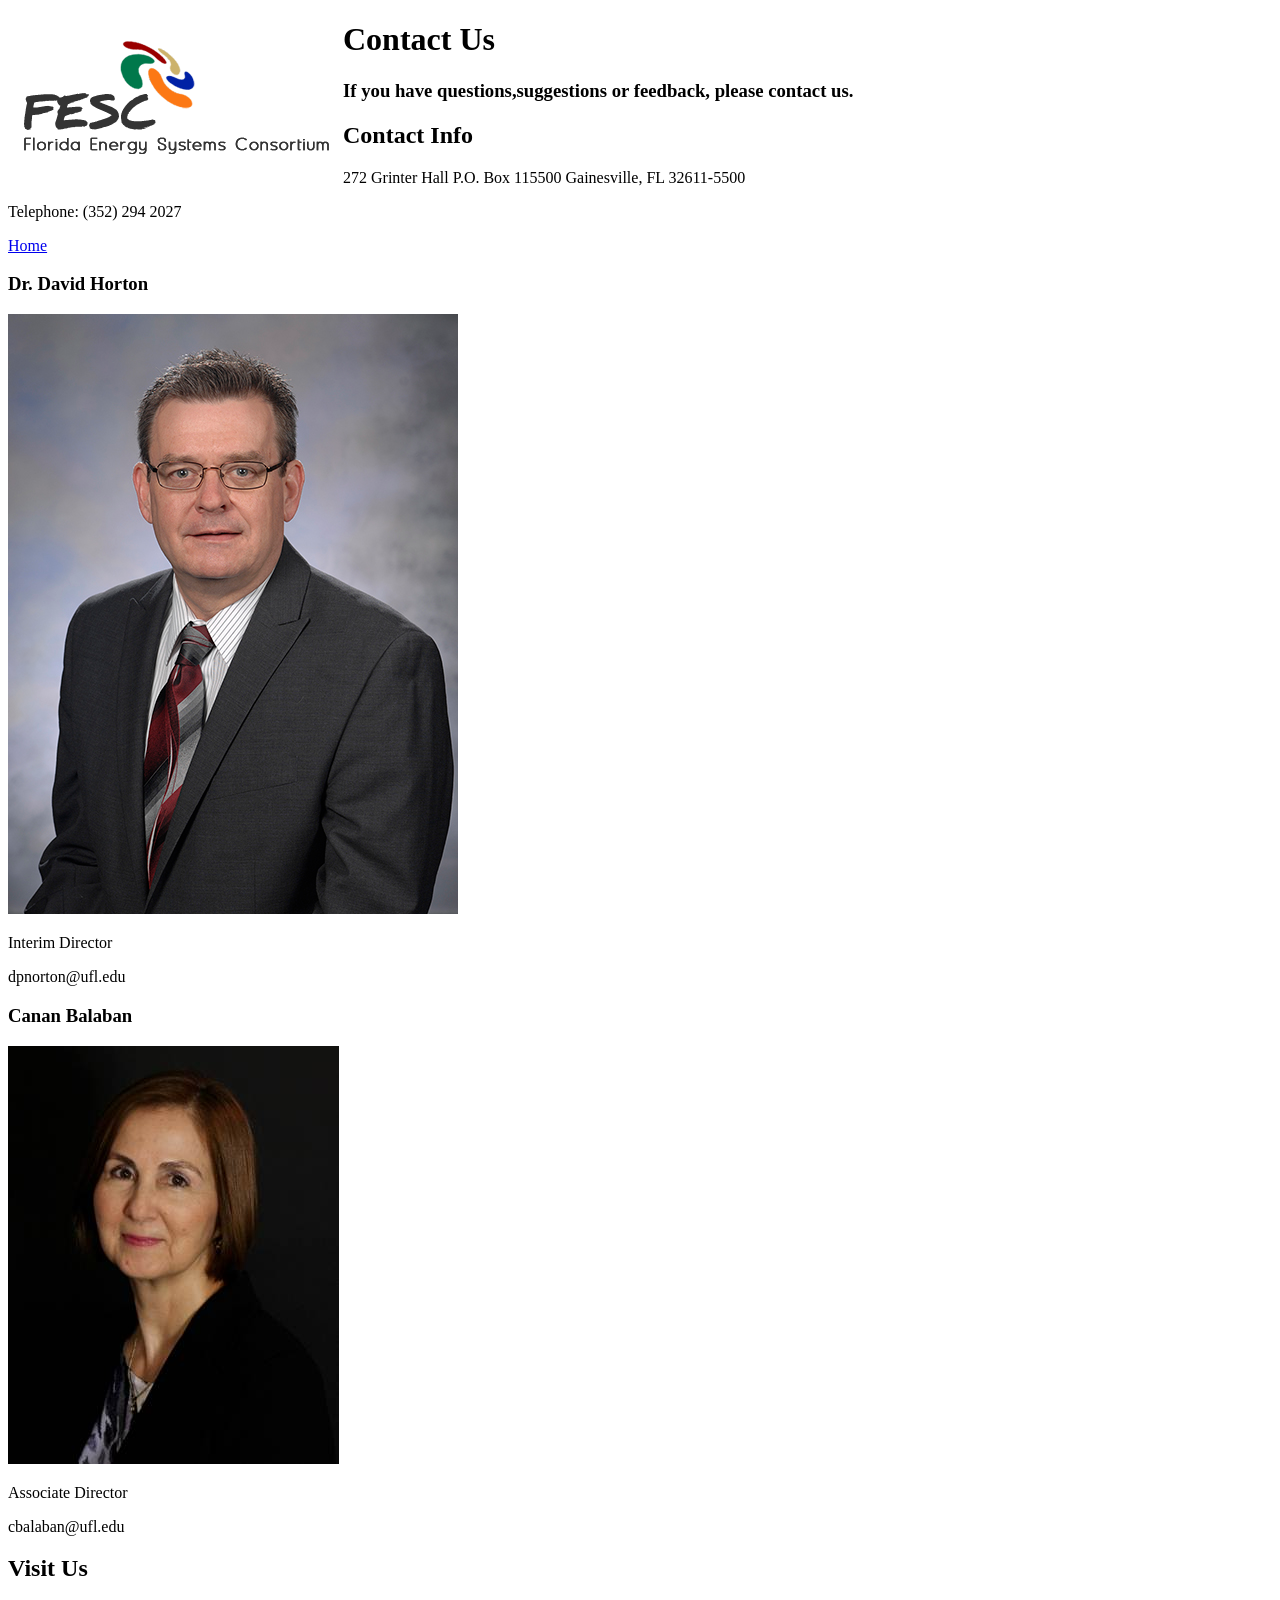
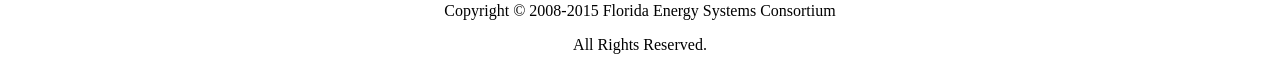
<file: fesc/contact_us.html>
<!DOCTYPE html>
<html lang="en">
<head>
  <title>Contact Us</title>

  <meta charset="utf-8">
  
</head>

<body>
  <div class="container-fluid">     
  <header>
    <img src="images/header_logo.png" alt="company logo" align="left">
    <h1>
      <span class="logo-w">C</span>ontact
      <span class="logo-w">U</span>s
  
    </h1>
    
    <div id="main" class="container">
    
    <section class="section group">
      <div class="col span_6_of_12">
        
        <div class="quote col span_12_of_12">
          <h3> If you have questions,suggestions or feedback, please contact us.</h3>
         
		 <h2>Contact Info</h2>
         <p> 272 Grinter Hall
             P.O. Box 115500
            Gainesville, FL 32611-5500</p>
	    <p> Telephone: (352) 294 2027</p>		
      </div>
      </div>
    </section>
    </div>
   </header>
  </div>
  <a href="index.html">Home</a>

  <main>
    <div class="container-fluid">
         
      <div class="row">
        <div class="col-sm-6 col-lg-4 col-xl-3">
          <h3>Dr. David Horton</h3>
          <img src="images/David_Norton.jpg" alt="photo of the interim director">
          <p>Interim Director</p>
		  <p>dpnorton@ufl.edu</p>
        </div>
        </div>

        <div class="col-sm-6 col-lg-4 col-xl-3">
          <h3>Canan Balaban</h3>
          <img src="images/Canan_Balaban.jpg" alt="photo of worldwide executive">
          <p>Associate Director</p>
		   <p>cbalaban@ufl.edu</p>
		   
		   <h2>Visit Us</h2>
          
        

	<div id="fcontent">
		<div id="copyright">
			<p align="center">Copyright &copy; 2008-2015 Florida Energy Systems Consortium</p>
			<p align= "center">All Rights Reserved.</p>
		</div>
	</div>
</div>

</html>
</file>
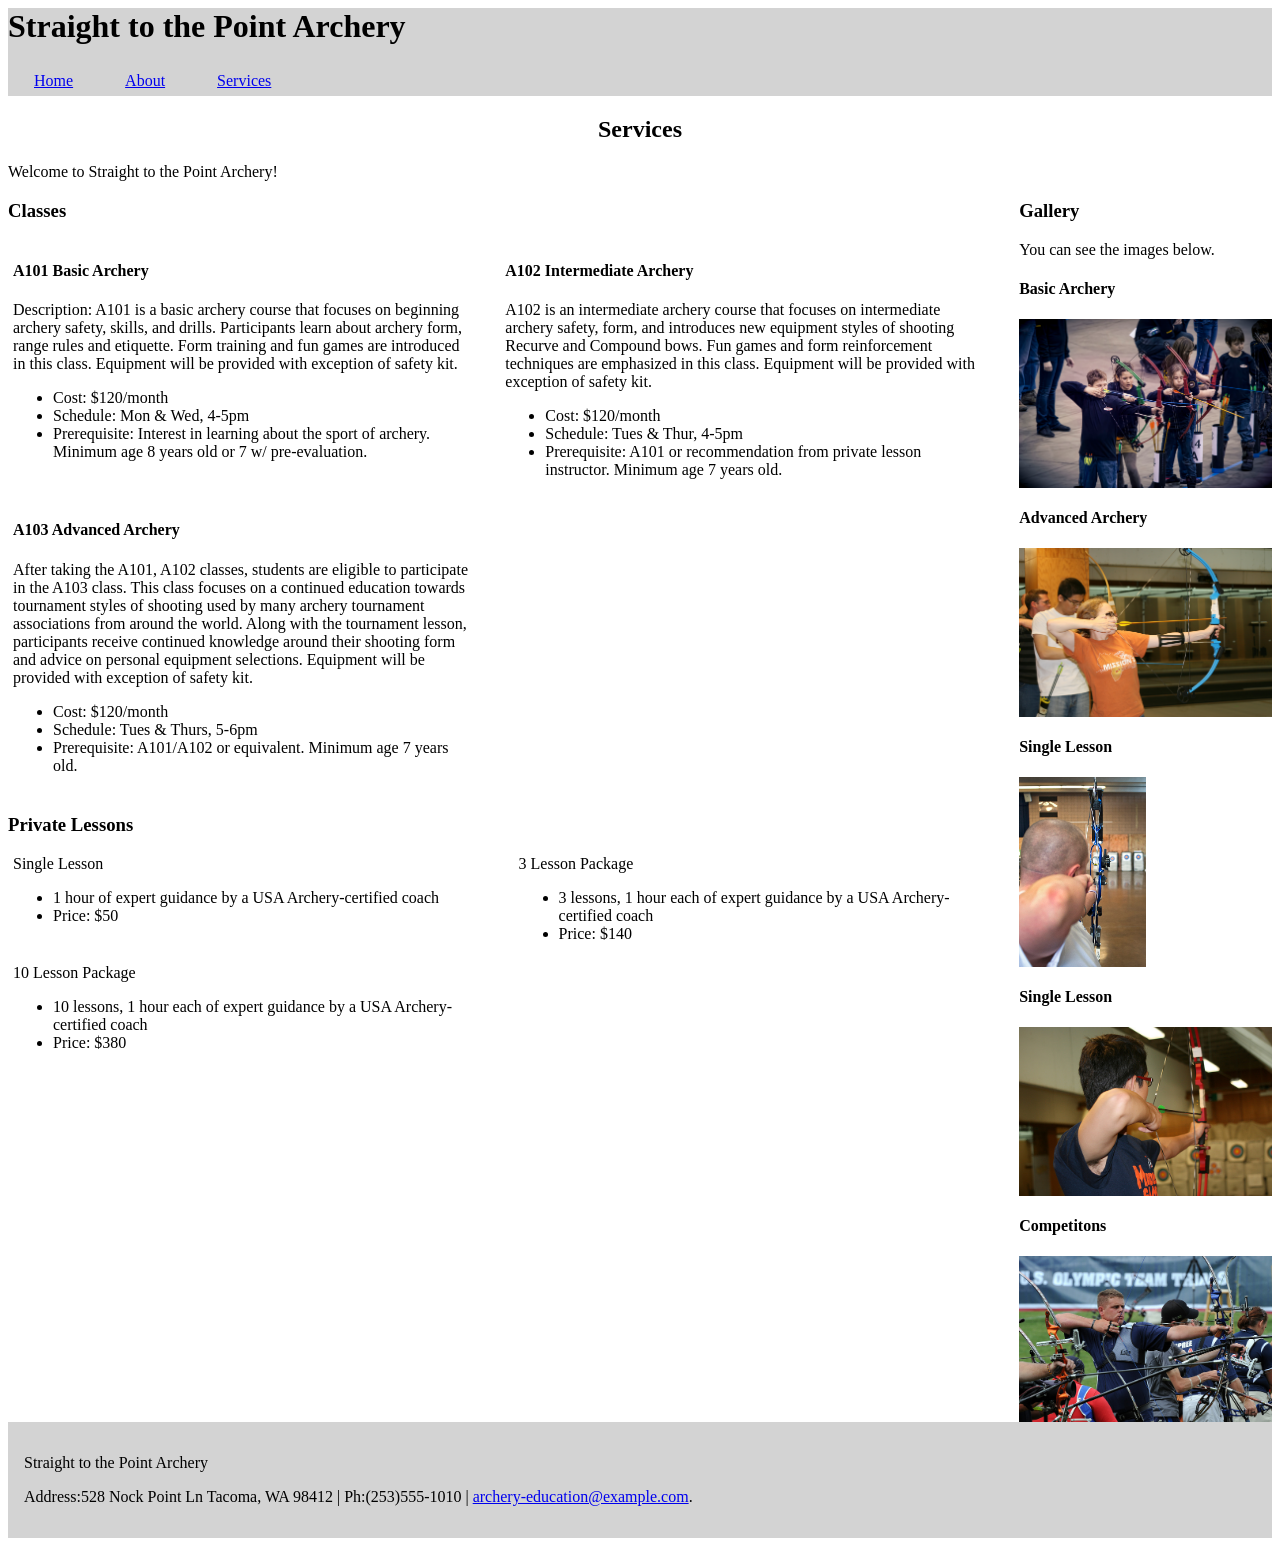
<file: final_assignment/services/services.html>
<!DOCTYPE htmml>
<html>
<head>
<meta charset="UTF-8">
<meta name="description" content="Services Page">
<meta name="keywords" content="HTML,CSS,XML,JavaScript">
<meta name="author" content="Group 1">
<meta name="viewport" content="width=device-width, initial-scale=1.0">
<link rel="stylesheet" href="services.css"
  href=https://necolas.github.io/normalize.css/8.0.0/normalize.css>
</head> 
<body>
  <header>
    <h1 class="brand">Straight to the Point Archery</h1>
    <nav><ul class="n">
    <li class="n"><a href="../index.html">Home</a></li>
    <li class="n"><a href="../about/about.html">About</a></li>
    <li class="n"><a href="#">Services</a></li>
    </ul></nav>    
  </header>
    <center> <h2>Services</h2> </center>

    <section class="intro"> Welcome to Straight to the Point Archery! </section>

    <div class="container">
      <div class="content">
        <h3>Classes</h3>
        <div class="grid-container">
            <div class="grid-item">
                <h4>A101 Basic Archery</h4>
                <p>Description: A101 is a basic archery course that focuses on beginning archery safety, skills, and drills. Participants learn about archery form, range rules and etiquette. Form training and fun games are introduced in this class. Equipment will be provided with exception of safety kit.</p>
                    <ul>
                    <li>Cost: $120/month</li>
                    <li>Schedule: Mon & Wed, 4-5pm</li>
                    <li>Prerequisite: Interest in learning about the sport of archery. Minimum age  8 years old or 7 w/ pre-evaluation.</li>
                    </ul>
            </div>
            <div class="grid-item">
                <h4>A102 Intermediate Archery</h4>
                <p>A102 is an intermediate archery course that focuses on intermediate archery safety, form, and introduces new equipment styles of shooting Recurve and Compound bows. Fun games and form reinforcement techniques are emphasized in this class.
                Equipment will be provided with exception of safety kit.</p>
                <ul>
                <li>Cost: $120/month</li>
                <li>Schedule: Tues & Thur, 4-5pm</li>
                <li>Prerequisite: A101 or recommendation from private lesson instructor. Minimum age  7 years old.</li>
                </ul>
            </div>
            <div class="grid-item">
                <h4>A103 Advanced Archery</h4>
                <p>After taking the A101, A102 classes, students are eligible to participate in the A103 class. This class focuses on a continued education towards tournament styles of shooting used by many archery tournament associations from around the world. Along with the tournament lesson, participants receive continued knowledge around their shooting form and advice on personal equipment selections. Equipment will be provided with exception of safety kit.
                </p>
                    <ul>
                    <li>Cost: $120/month</li>
                    <li>Schedule: Tues & Thurs, 5-6pm</li>
                    <li>Prerequisite: A101/A102 or equivalent. Minimum age  7 years old.</li>
                    </ul>
            </div>
        </div>
        <h3>Private Lessons</h3>
        <div class="grid-container">
            <div class="grid-item">
                Single Lesson
                    <ul>
                    <li>1 hour of expert guidance by a USA Archery-certified coach</li>
                    <li>Price: $50</li>
                    </ul>
            </div>
            <div class="grid-item">
                3 Lesson Package
                    <ul>
                    <li>3 lessons, 1 hour each of expert guidance by a USA Archery-certified coach</li>
                    <li>Price: $140</li>
                    </ul>
            </div>
            <div class="grid-item">
                10 Lesson Package
                    <ul>
                    <li>10 lessons, 1 hour each of expert guidance by a USA Archery-certified coach</li>
                    <li>Price: $380</li>
                    </ul>
            </div>    
        </div>
    </div>

        <div class="boxed">

			<h3>Gallery</h3> 
			<p>You can see the images below.</p>
            <h4>Basic Archery</h4>
            <img src="images/class1.jpg" alt="Young Archery Class" width="100%"> 
            <h4>Advanced Archery</h4>
            <img src="images/class2.jpg" alt="Archery Class" width="100%"> 
            <h4>Single Lesson</h4>
            <img src="images/lesson1.jpg" alt="Single Archery Class" width="50%"> 
            <h4>Single Lesson</h4>
            <img src="images/lesson2.jpg" alt="Single Archery Class" width="100%"> 
            <h4>Competitons</h4>
            <img src="images/students-competing.jpg" alt="Students competing" width="100%"> 
		</div>
    <footer>
        <p>Straight to the Point Archery</p>
        <p>Address:528 Nock Point Ln Tacoma, WA 98412 | Ph:(253)555-1010 | <a href="mailto:archery-education@example.com">archery-education@example.com</a>.</p>
    </footer>
  </div>
</body>
</html>
</file>
<file: assignment04/first-stylesheet.css>
body {
    background-color: linen;
}

h1 {
    color: purple;
    text-align: center;
    border: 3px;
    border-style: solid;
    border-color: purple;
    background-color: palevioletred
}

h2 {
    color: navy;
    text-align: center;
    border-style: dashed
    border: 3px;
    border-color: lightgrey;
    background-color: palevioletred
}

h3 {
   color: aqua; 
   text-align: left;
}

h4 {
  color: navy;
}
p {
    color: orchid;
    font-family: "Times New Roman" serif;
    margin: 25px 50px 75px;
}

.img {
    float: right;
    border-radius: 50%;
}

.clearfix {
    overflow: auto;
}

ul {
    list-style-type: none;
    margin: 0;
    padding: 0;
    overflow: hidden;
    background-color: darkgrey;
}

li {
    float: left;
}

li a {
    display: inline-block;
    color: white;
    text-align: center;
    padding: 14px 16px;
    text-decoration: none;
}

li a:hover {
    background-color: #111;
}

.active {
    background-color: red;
}
</style>
</body>
</file>
<file: assignment06/first-stylesheet.css>
body {
    background-color: linen;
}

div {
    width: 300px;
    height: 300px;
    }

div:hover {
    width: 300px;
    height: 300px;
    -webkit-transform: rotate(180deg); /* Safari */
    transform: rotate(180deg);
}
h1 {
    color: purple;
    text-align: center;
    border: 3px;
    border-style: solid;
    border-color: purple;
    background-color: palevioletred
}

h2 {
    color: navy;
    text-align: center;
    border-style: dashed
    border: 3px;
    border-color: lightgrey;
    background-color: palevioletred
}

h3 {
   color: aqua; 
   text-align: left;
}

h4 {
  color: navy;
}
p {
    color: orchid;
    font-family: "Times New Roman" serif;
    margin: 25px 50px 75px;
}

.img {
    float: right;
    border-radius: 50%;
}

.clearfix {
    overflow: auto;
}

ul {
    list-style-type: none;
    margin: 0;
    padding: 0;
    overflow: hidden;
    background-color: darkgrey;
}

li {
    float: left;
}

li a {
    display: inline-block;
    color: white;
    text-align: center;
    padding: 14px 16px;
    text-decoration: none;
}

li a:hover {
    background-color: #111;
}

.active {
    background-color: red;
}



</style>
</body>
</file>
<file: class03/styles/main.css>
body {
  font-size: 100%;
  font-family: Montserrat, "Open Sans", Helvetica, Arial, sans-serif;
}

p {
  font-family: "Open Sans", Helvetica, Arial, sans-serif;
  font-weight: lighter;
  color: #2d2d2d;
}

/* TODO: size images manually so this is not necessary */
img {
  max-height: 20rem;
}

/***************** NAV *****************/

nav a:hover {
  text-decoration: underline;
}

.navbar_center {
  margin-left: auto;
  margin-right: auto
}

.navbar li:not(:last-child):not(.navbar_center) {
  margin-right: 10px;
}

/**************** HERO *****************/

header img {
  max-height: 3.5rem;
}

h1 .logo-w {
  font-size: 3.5rem;
}

/**************** ASIDE ****************/

input[type="submit"] {
  padding: .25rem;
  background-color: #3D7FCF;
  border: 1px solid #3D7FCF;
  border-radius: 5px;
  font-size: .75rem;
  color: white;
}

/*********** PRODUCTS SECTION ***********/

section {
  padding: 0 .75rem;
}

h2 {
  padding-top: 1.5rem;
  font-size: 2rem;
  text-align: center;
  color: #2d2d2d;
}

h3 {
  font-size: 1.2rem;
  text-align: center;
  color: #2d2d2d;
}
</file>
<file: final_assignment/stylesheet.css>
html {
  font-family: helvetica;
}

nav {
  background-color: #333;
  height: 4rem;
  margin: 0;
  overflow: hidden;
}

nav ul li {
  display: inline-block;
  color: white;
  margin-right: 2rem;
}

nav ul li a {
  color: white;
  display: block;
  line-height: 2em;
  text-decoration: none;
}

nav ul li a:hover {
  color: #bfebff;
  text-decoration: underline;
}

img {
  padding-top: 20px;
}
section {
  line-height: 0.15rem;
}
footer p {
  font-size: 0.85rem;
  padding: 1em;
  clear: left;
  background-color: lightgray
}

p {font-size-adjust: auto
  
}
</file>
<file: final_assignment/services/services.css>
/*grid style sheet*/

.grid-container {
  display: grid;
  grid-template-columns: auto auto;
}

.grid-item {
  padding: 5px;
  padding-top: 0px;
  padding-right: 30px;
}




div.container {
    width: 100%;
}

div.content {
  float:left;
  width: 80%;
}



header {
  clear: left;
  text-align: left;
  background-color: lightgray
}

footer {
  padding: 1em;
  clear: left;
  background-color: lightgray
}


ul.n {
    list-style-type: none;
    margin: 0;
    padding: 0;
    overflow: hidden;
    background-color: lightgray;
}

li.n {
    float: left;
}

li.n a {
    display: inline-block;
    color: darkpurple;
    text-align: center;
    padding: 6px 26px;
    text-decoration: underline;
}

li.n a:hover {
    background-color: darkgray;
}


div.boxed {
  float: left;
  width: 20%;
}
</file>
